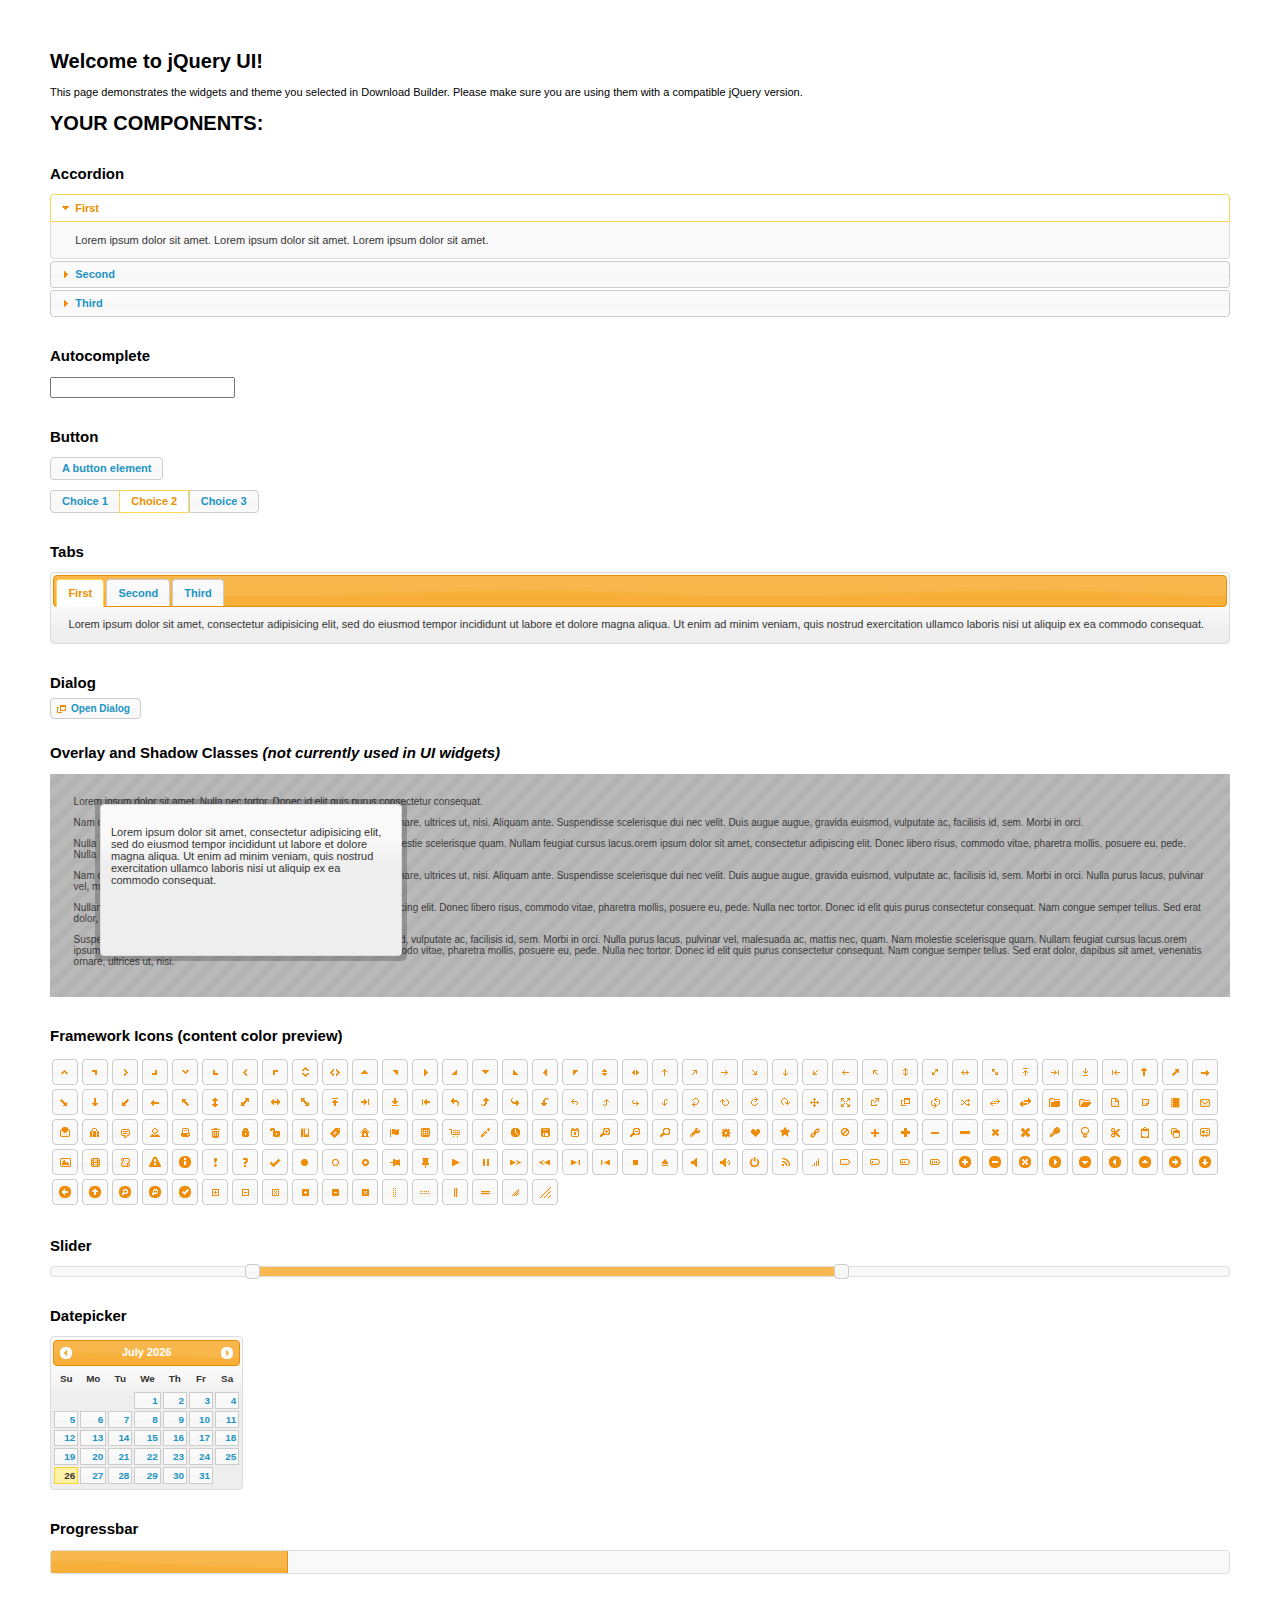
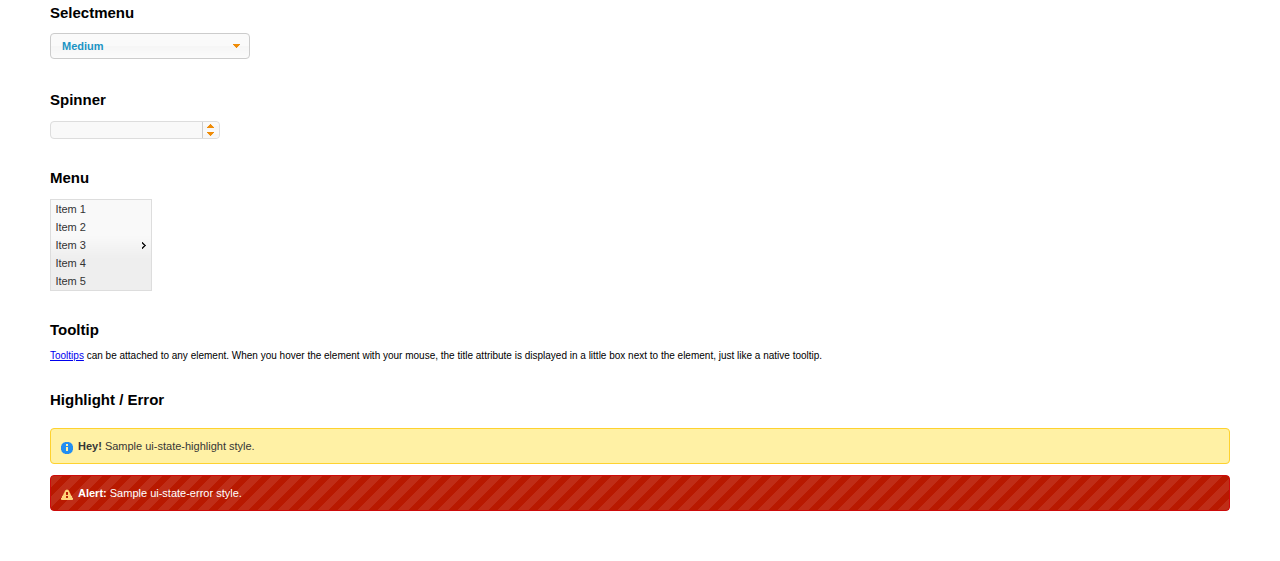
<file: static_root/grappelli/jquery/ui/index.html>
<!doctype html>
<html lang="us">
<head>
	<meta charset="utf-8">
	<title>jQuery UI Example Page</title>
	<link href="jquery-ui.css" rel="stylesheet">
	<style>
	body{
		font: 62.5% "Trebuchet MS", sans-serif;
		margin: 50px;
	}
	.demoHeaders {
		margin-top: 2em;
	}
	#dialog-link {
		padding: .4em 1em .4em 20px;
		text-decoration: none;
		position: relative;
	}
	#dialog-link span.ui-icon {
		margin: 0 5px 0 0;
		position: absolute;
		left: .2em;
		top: 50%;
		margin-top: -8px;
	}
	#icons {
		margin: 0;
		padding: 0;
	}
	#icons li {
		margin: 2px;
		position: relative;
		padding: 4px 0;
		cursor: pointer;
		float: left;
		list-style: none;
	}
	#icons span.ui-icon {
		float: left;
		margin: 0 4px;
	}
	.fakewindowcontain .ui-widget-overlay {
		position: absolute;
	}
	select {
		width: 200px;
	}
	</style>
</head>
<body>

<h1>Welcome to jQuery UI!</h1>

<div class="ui-widget">
	<p>This page demonstrates the widgets and theme you selected in Download Builder. Please make sure you are using them with a compatible jQuery version.</p>
</div>

<h1>YOUR COMPONENTS:</h1>


<!-- Accordion -->
<h2 class="demoHeaders">Accordion</h2>
<div id="accordion">
	<h3>First</h3>
	<div>Lorem ipsum dolor sit amet. Lorem ipsum dolor sit amet. Lorem ipsum dolor sit amet.</div>
	<h3>Second</h3>
	<div>Phasellus mattis tincidunt nibh.</div>
	<h3>Third</h3>
	<div>Nam dui erat, auctor a, dignissim quis.</div>
</div>



<!-- Autocomplete -->
<h2 class="demoHeaders">Autocomplete</h2>
<div>
	<input id="autocomplete" title="type &quot;a&quot;">
</div>



<!-- Button -->
<h2 class="demoHeaders">Button</h2>
<button id="button">A button element</button>
<form style="margin-top: 1em;">
	<div id="radioset">
		<input type="radio" id="radio1" name="radio"><label for="radio1">Choice 1</label>
		<input type="radio" id="radio2" name="radio" checked="checked"><label for="radio2">Choice 2</label>
		<input type="radio" id="radio3" name="radio"><label for="radio3">Choice 3</label>
	</div>
</form>



<!-- Tabs -->
<h2 class="demoHeaders">Tabs</h2>
<div id="tabs">
	<ul>
		<li><a href="#tabs-1">First</a></li>
		<li><a href="#tabs-2">Second</a></li>
		<li><a href="#tabs-3">Third</a></li>
	</ul>
	<div id="tabs-1">Lorem ipsum dolor sit amet, consectetur adipisicing elit, sed do eiusmod tempor incididunt ut labore et dolore magna aliqua. Ut enim ad minim veniam, quis nostrud exercitation ullamco laboris nisi ut aliquip ex ea commodo consequat.</div>
	<div id="tabs-2">Phasellus mattis tincidunt nibh. Cras orci urna, blandit id, pretium vel, aliquet ornare, felis. Maecenas scelerisque sem non nisl. Fusce sed lorem in enim dictum bibendum.</div>
	<div id="tabs-3">Nam dui erat, auctor a, dignissim quis, sollicitudin eu, felis. Pellentesque nisi urna, interdum eget, sagittis et, consequat vestibulum, lacus. Mauris porttitor ullamcorper augue.</div>
</div>



<!-- Dialog NOTE: Dialog is not generated by UI in this demo so it can be visually styled in themeroller-->
<h2 class="demoHeaders">Dialog</h2>
<p><a href="#" id="dialog-link" class="ui-state-default ui-corner-all"><span class="ui-icon ui-icon-newwin"></span>Open Dialog</a></p>

<h2 class="demoHeaders">Overlay and Shadow Classes <em>(not currently used in UI widgets)</em></h2>
<div style="position: relative; width: 96%; height: 200px; padding:1% 2%; overflow:hidden;" class="fakewindowcontain">
	<p>Lorem ipsum dolor sit amet,  Nulla nec tortor. Donec id elit quis purus consectetur consequat. </p><p>Nam congue semper tellus. Sed erat dolor, dapibus sit amet, venenatis ornare, ultrices ut, nisi. Aliquam ante. Suspendisse scelerisque dui nec velit. Duis augue augue, gravida euismod, vulputate ac, facilisis id, sem. Morbi in orci. </p><p>Nulla purus lacus, pulvinar vel, malesuada ac, mattis nec, quam. Nam molestie scelerisque quam. Nullam feugiat cursus lacus.orem ipsum dolor sit amet, consectetur adipiscing elit. Donec libero risus, commodo vitae, pharetra mollis, posuere eu, pede. Nulla nec tortor. Donec id elit quis purus consectetur consequat. </p><p>Nam congue semper tellus. Sed erat dolor, dapibus sit amet, venenatis ornare, ultrices ut, nisi. Aliquam ante. Suspendisse scelerisque dui nec velit. Duis augue augue, gravida euismod, vulputate ac, facilisis id, sem. Morbi in orci. Nulla purus lacus, pulvinar vel, malesuada ac, mattis nec, quam. Nam molestie scelerisque quam. </p><p>Nullam feugiat cursus lacus.orem ipsum dolor sit amet, consectetur adipiscing elit. Donec libero risus, commodo vitae, pharetra mollis, posuere eu, pede. Nulla nec tortor. Donec id elit quis purus consectetur consequat. Nam congue semper tellus. Sed erat dolor, dapibus sit amet, venenatis ornare, ultrices ut, nisi. Aliquam ante. </p><p>Suspendisse scelerisque dui nec velit. Duis augue augue, gravida euismod, vulputate ac, facilisis id, sem. Morbi in orci. Nulla purus lacus, pulvinar vel, malesuada ac, mattis nec, quam. Nam molestie scelerisque quam. Nullam feugiat cursus lacus.orem ipsum dolor sit amet, consectetur adipiscing elit. Donec libero risus, commodo vitae, pharetra mollis, posuere eu, pede. Nulla nec tortor. Donec id elit quis purus consectetur consequat. Nam congue semper tellus. Sed erat dolor, dapibus sit amet, venenatis ornare, ultrices ut, nisi. </p>

	<!-- ui-dialog -->
	<div class="ui-overlay"><div class="ui-widget-overlay"></div><div class="ui-widget-shadow ui-corner-all" style="width: 302px; height: 152px; position: absolute; left: 50px; top: 30px;"></div></div>
	<div style="position: absolute; width: 280px; height: 130px;left: 50px; top: 30px; padding: 10px;" class="ui-widget ui-widget-content ui-corner-all">
		<div class="ui-dialog-content ui-widget-content" style="background: none; border: 0;">
			<p>Lorem ipsum dolor sit amet, consectetur adipisicing elit, sed do eiusmod tempor incididunt ut labore et dolore magna aliqua. Ut enim ad minim veniam, quis nostrud exercitation ullamco laboris nisi ut aliquip ex ea commodo consequat.</p>
		</div>
	</div>

</div>

<!-- ui-dialog -->
<div id="dialog" title="Dialog Title">
	<p>Lorem ipsum dolor sit amet, consectetur adipisicing elit, sed do eiusmod tempor incididunt ut labore et dolore magna aliqua. Ut enim ad minim veniam, quis nostrud exercitation ullamco laboris nisi ut aliquip ex ea commodo consequat.</p>
</div>



<h2 class="demoHeaders">Framework Icons (content color preview)</h2>
<ul id="icons" class="ui-widget ui-helper-clearfix">
	<li class="ui-state-default ui-corner-all" title=".ui-icon-carat-1-n"><span class="ui-icon ui-icon-carat-1-n"></span></li>
	<li class="ui-state-default ui-corner-all" title=".ui-icon-carat-1-ne"><span class="ui-icon ui-icon-carat-1-ne"></span></li>
	<li class="ui-state-default ui-corner-all" title=".ui-icon-carat-1-e"><span class="ui-icon ui-icon-carat-1-e"></span></li>
	<li class="ui-state-default ui-corner-all" title=".ui-icon-carat-1-se"><span class="ui-icon ui-icon-carat-1-se"></span></li>
	<li class="ui-state-default ui-corner-all" title=".ui-icon-carat-1-s"><span class="ui-icon ui-icon-carat-1-s"></span></li>
	<li class="ui-state-default ui-corner-all" title=".ui-icon-carat-1-sw"><span class="ui-icon ui-icon-carat-1-sw"></span></li>
	<li class="ui-state-default ui-corner-all" title=".ui-icon-carat-1-w"><span class="ui-icon ui-icon-carat-1-w"></span></li>
	<li class="ui-state-default ui-corner-all" title=".ui-icon-carat-1-nw"><span class="ui-icon ui-icon-carat-1-nw"></span></li>
	<li class="ui-state-default ui-corner-all" title=".ui-icon-carat-2-n-s"><span class="ui-icon ui-icon-carat-2-n-s"></span></li>
	<li class="ui-state-default ui-corner-all" title=".ui-icon-carat-2-e-w"><span class="ui-icon ui-icon-carat-2-e-w"></span></li>
	<li class="ui-state-default ui-corner-all" title=".ui-icon-triangle-1-n"><span class="ui-icon ui-icon-triangle-1-n"></span></li>
	<li class="ui-state-default ui-corner-all" title=".ui-icon-triangle-1-ne"><span class="ui-icon ui-icon-triangle-1-ne"></span></li>
	<li class="ui-state-default ui-corner-all" title=".ui-icon-triangle-1-e"><span class="ui-icon ui-icon-triangle-1-e"></span></li>
	<li class="ui-state-default ui-corner-all" title=".ui-icon-triangle-1-se"><span class="ui-icon ui-icon-triangle-1-se"></span></li>
	<li class="ui-state-default ui-corner-all" title=".ui-icon-triangle-1-s"><span class="ui-icon ui-icon-triangle-1-s"></span></li>
	<li class="ui-state-default ui-corner-all" title=".ui-icon-triangle-1-sw"><span class="ui-icon ui-icon-triangle-1-sw"></span></li>
	<li class="ui-state-default ui-corner-all" title=".ui-icon-triangle-1-w"><span class="ui-icon ui-icon-triangle-1-w"></span></li>
	<li class="ui-state-default ui-corner-all" title=".ui-icon-triangle-1-nw"><span class="ui-icon ui-icon-triangle-1-nw"></span></li>
	<li class="ui-state-default ui-corner-all" title=".ui-icon-triangle-2-n-s"><span class="ui-icon ui-icon-triangle-2-n-s"></span></li>
	<li class="ui-state-default ui-corner-all" title=".ui-icon-triangle-2-e-w"><span class="ui-icon ui-icon-triangle-2-e-w"></span></li>
	<li class="ui-state-default ui-corner-all" title=".ui-icon-arrow-1-n"><span class="ui-icon ui-icon-arrow-1-n"></span></li>
	<li class="ui-state-default ui-corner-all" title=".ui-icon-arrow-1-ne"><span class="ui-icon ui-icon-arrow-1-ne"></span></li>
	<li class="ui-state-default ui-corner-all" title=".ui-icon-arrow-1-e"><span class="ui-icon ui-icon-arrow-1-e"></span></li>
	<li class="ui-state-default ui-corner-all" title=".ui-icon-arrow-1-se"><span class="ui-icon ui-icon-arrow-1-se"></span></li>
	<li class="ui-state-default ui-corner-all" title=".ui-icon-arrow-1-s"><span class="ui-icon ui-icon-arrow-1-s"></span></li>
	<li class="ui-state-default ui-corner-all" title=".ui-icon-arrow-1-sw"><span class="ui-icon ui-icon-arrow-1-sw"></span></li>
	<li class="ui-state-default ui-corner-all" title=".ui-icon-arrow-1-w"><span class="ui-icon ui-icon-arrow-1-w"></span></li>
	<li class="ui-state-default ui-corner-all" title=".ui-icon-arrow-1-nw"><span class="ui-icon ui-icon-arrow-1-nw"></span></li>
	<li class="ui-state-default ui-corner-all" title=".ui-icon-arrow-2-n-s"><span class="ui-icon ui-icon-arrow-2-n-s"></span></li>
	<li class="ui-state-default ui-corner-all" title=".ui-icon-arrow-2-ne-sw"><span class="ui-icon ui-icon-arrow-2-ne-sw"></span></li>
	<li class="ui-state-default ui-corner-all" title=".ui-icon-arrow-2-e-w"><span class="ui-icon ui-icon-arrow-2-e-w"></span></li>
	<li class="ui-state-default ui-corner-all" title=".ui-icon-arrow-2-se-nw"><span class="ui-icon ui-icon-arrow-2-se-nw"></span></li>
	<li class="ui-state-default ui-corner-all" title=".ui-icon-arrowstop-1-n"><span class="ui-icon ui-icon-arrowstop-1-n"></span></li>
	<li class="ui-state-default ui-corner-all" title=".ui-icon-arrowstop-1-e"><span class="ui-icon ui-icon-arrowstop-1-e"></span></li>
	<li class="ui-state-default ui-corner-all" title=".ui-icon-arrowstop-1-s"><span class="ui-icon ui-icon-arrowstop-1-s"></span></li>
	<li class="ui-state-default ui-corner-all" title=".ui-icon-arrowstop-1-w"><span class="ui-icon ui-icon-arrowstop-1-w"></span></li>
	<li class="ui-state-default ui-corner-all" title=".ui-icon-arrowthick-1-n"><span class="ui-icon ui-icon-arrowthick-1-n"></span></li>
	<li class="ui-state-default ui-corner-all" title=".ui-icon-arrowthick-1-ne"><span class="ui-icon ui-icon-arrowthick-1-ne"></span></li>
	<li class="ui-state-default ui-corner-all" title=".ui-icon-arrowthick-1-e"><span class="ui-icon ui-icon-arrowthick-1-e"></span></li>
	<li class="ui-state-default ui-corner-all" title=".ui-icon-arrowthick-1-se"><span class="ui-icon ui-icon-arrowthick-1-se"></span></li>
	<li class="ui-state-default ui-corner-all" title=".ui-icon-arrowthick-1-s"><span class="ui-icon ui-icon-arrowthick-1-s"></span></li>
	<li class="ui-state-default ui-corner-all" title=".ui-icon-arrowthick-1-sw"><span class="ui-icon ui-icon-arrowthick-1-sw"></span></li>
	<li class="ui-state-default ui-corner-all" title=".ui-icon-arrowthick-1-w"><span class="ui-icon ui-icon-arrowthick-1-w"></span></li>
	<li class="ui-state-default ui-corner-all" title=".ui-icon-arrowthick-1-nw"><span class="ui-icon ui-icon-arrowthick-1-nw"></span></li>
	<li class="ui-state-default ui-corner-all" title=".ui-icon-arrowthick-2-n-s"><span class="ui-icon ui-icon-arrowthick-2-n-s"></span></li>
	<li class="ui-state-default ui-corner-all" title=".ui-icon-arrowthick-2-ne-sw"><span class="ui-icon ui-icon-arrowthick-2-ne-sw"></span></li>
	<li class="ui-state-default ui-corner-all" title=".ui-icon-arrowthick-2-e-w"><span class="ui-icon ui-icon-arrowthick-2-e-w"></span></li>
	<li class="ui-state-default ui-corner-all" title=".ui-icon-arrowthick-2-se-nw"><span class="ui-icon ui-icon-arrowthick-2-se-nw"></span></li>
	<li class="ui-state-default ui-corner-all" title=".ui-icon-arrowthickstop-1-n"><span class="ui-icon ui-icon-arrowthickstop-1-n"></span></li>
	<li class="ui-state-default ui-corner-all" title=".ui-icon-arrowthickstop-1-e"><span class="ui-icon ui-icon-arrowthickstop-1-e"></span></li>
	<li class="ui-state-default ui-corner-all" title=".ui-icon-arrowthickstop-1-s"><span class="ui-icon ui-icon-arrowthickstop-1-s"></span></li>
	<li class="ui-state-default ui-corner-all" title=".ui-icon-arrowthickstop-1-w"><span class="ui-icon ui-icon-arrowthickstop-1-w"></span></li>
	<li class="ui-state-default ui-corner-all" title=".ui-icon-arrowreturnthick-1-w"><span class="ui-icon ui-icon-arrowreturnthick-1-w"></span></li>
	<li class="ui-state-default ui-corner-all" title=".ui-icon-arrowreturnthick-1-n"><span class="ui-icon ui-icon-arrowreturnthick-1-n"></span></li>
	<li class="ui-state-default ui-corner-all" title=".ui-icon-arrowreturnthick-1-e"><span class="ui-icon ui-icon-arrowreturnthick-1-e"></span></li>
	<li class="ui-state-default ui-corner-all" title=".ui-icon-arrowreturnthick-1-s"><span class="ui-icon ui-icon-arrowreturnthick-1-s"></span></li>
	<li class="ui-state-default ui-corner-all" title=".ui-icon-arrowreturn-1-w"><span class="ui-icon ui-icon-arrowreturn-1-w"></span></li>
	<li class="ui-state-default ui-corner-all" title=".ui-icon-arrowreturn-1-n"><span class="ui-icon ui-icon-arrowreturn-1-n"></span></li>
	<li class="ui-state-default ui-corner-all" title=".ui-icon-arrowreturn-1-e"><span class="ui-icon ui-icon-arrowreturn-1-e"></span></li>
	<li class="ui-state-default ui-corner-all" title=".ui-icon-arrowreturn-1-s"><span class="ui-icon ui-icon-arrowreturn-1-s"></span></li>
	<li class="ui-state-default ui-corner-all" title=".ui-icon-arrowrefresh-1-w"><span class="ui-icon ui-icon-arrowrefresh-1-w"></span></li>
	<li class="ui-state-default ui-corner-all" title=".ui-icon-arrowrefresh-1-n"><span class="ui-icon ui-icon-arrowrefresh-1-n"></span></li>
	<li class="ui-state-default ui-corner-all" title=".ui-icon-arrowrefresh-1-e"><span class="ui-icon ui-icon-arrowrefresh-1-e"></span></li>
	<li class="ui-state-default ui-corner-all" title=".ui-icon-arrowrefresh-1-s"><span class="ui-icon ui-icon-arrowrefresh-1-s"></span></li>
	<li class="ui-state-default ui-corner-all" title=".ui-icon-arrow-4"><span class="ui-icon ui-icon-arrow-4"></span></li>
	<li class="ui-state-default ui-corner-all" title=".ui-icon-arrow-4-diag"><span class="ui-icon ui-icon-arrow-4-diag"></span></li>
	<li class="ui-state-default ui-corner-all" title=".ui-icon-extlink"><span class="ui-icon ui-icon-extlink"></span></li>
	<li class="ui-state-default ui-corner-all" title=".ui-icon-newwin"><span class="ui-icon ui-icon-newwin"></span></li>
	<li class="ui-state-default ui-corner-all" title=".ui-icon-refresh"><span class="ui-icon ui-icon-refresh"></span></li>
	<li class="ui-state-default ui-corner-all" title=".ui-icon-shuffle"><span class="ui-icon ui-icon-shuffle"></span></li>
	<li class="ui-state-default ui-corner-all" title=".ui-icon-transfer-e-w"><span class="ui-icon ui-icon-transfer-e-w"></span></li>
	<li class="ui-state-default ui-corner-all" title=".ui-icon-transferthick-e-w"><span class="ui-icon ui-icon-transferthick-e-w"></span></li>
	<li class="ui-state-default ui-corner-all" title=".ui-icon-folder-collapsed"><span class="ui-icon ui-icon-folder-collapsed"></span></li>
	<li class="ui-state-default ui-corner-all" title=".ui-icon-folder-open"><span class="ui-icon ui-icon-folder-open"></span></li>
	<li class="ui-state-default ui-corner-all" title=".ui-icon-document"><span class="ui-icon ui-icon-document"></span></li>
	<li class="ui-state-default ui-corner-all" title=".ui-icon-document-b"><span class="ui-icon ui-icon-document-b"></span></li>
	<li class="ui-state-default ui-corner-all" title=".ui-icon-note"><span class="ui-icon ui-icon-note"></span></li>
	<li class="ui-state-default ui-corner-all" title=".ui-icon-mail-closed"><span class="ui-icon ui-icon-mail-closed"></span></li>
	<li class="ui-state-default ui-corner-all" title=".ui-icon-mail-open"><span class="ui-icon ui-icon-mail-open"></span></li>
	<li class="ui-state-default ui-corner-all" title=".ui-icon-suitcase"><span class="ui-icon ui-icon-suitcase"></span></li>
	<li class="ui-state-default ui-corner-all" title=".ui-icon-comment"><span class="ui-icon ui-icon-comment"></span></li>
	<li class="ui-state-default ui-corner-all" title=".ui-icon-person"><span class="ui-icon ui-icon-person"></span></li>
	<li class="ui-state-default ui-corner-all" title=".ui-icon-print"><span class="ui-icon ui-icon-print"></span></li>
	<li class="ui-state-default ui-corner-all" title=".ui-icon-trash"><span class="ui-icon ui-icon-trash"></span></li>
	<li class="ui-state-default ui-corner-all" title=".ui-icon-locked"><span class="ui-icon ui-icon-locked"></span></li>
	<li class="ui-state-default ui-corner-all" title=".ui-icon-unlocked"><span class="ui-icon ui-icon-unlocked"></span></li>
	<li class="ui-state-default ui-corner-all" title=".ui-icon-bookmark"><span class="ui-icon ui-icon-bookmark"></span></li>
	<li class="ui-state-default ui-corner-all" title=".ui-icon-tag"><span class="ui-icon ui-icon-tag"></span></li>
	<li class="ui-state-default ui-corner-all" title=".ui-icon-home"><span class="ui-icon ui-icon-home"></span></li>
	<li class="ui-state-default ui-corner-all" title=".ui-icon-flag"><span class="ui-icon ui-icon-flag"></span></li>
	<li class="ui-state-default ui-corner-all" title=".ui-icon-calculator"><span class="ui-icon ui-icon-calculator"></span></li>
	<li class="ui-state-default ui-corner-all" title=".ui-icon-cart"><span class="ui-icon ui-icon-cart"></span></li>
	<li class="ui-state-default ui-corner-all" title=".ui-icon-pencil"><span class="ui-icon ui-icon-pencil"></span></li>
	<li class="ui-state-default ui-corner-all" title=".ui-icon-clock"><span class="ui-icon ui-icon-clock"></span></li>
	<li class="ui-state-default ui-corner-all" title=".ui-icon-disk"><span class="ui-icon ui-icon-disk"></span></li>
	<li class="ui-state-default ui-corner-all" title=".ui-icon-calendar"><span class="ui-icon ui-icon-calendar"></span></li>
	<li class="ui-state-default ui-corner-all" title=".ui-icon-zoomin"><span class="ui-icon ui-icon-zoomin"></span></li>
	<li class="ui-state-default ui-corner-all" title=".ui-icon-zoomout"><span class="ui-icon ui-icon-zoomout"></span></li>
	<li class="ui-state-default ui-corner-all" title=".ui-icon-search"><span class="ui-icon ui-icon-search"></span></li>
	<li class="ui-state-default ui-corner-all" title=".ui-icon-wrench"><span class="ui-icon ui-icon-wrench"></span></li>
	<li class="ui-state-default ui-corner-all" title=".ui-icon-gear"><span class="ui-icon ui-icon-gear"></span></li>
	<li class="ui-state-default ui-corner-all" title=".ui-icon-heart"><span class="ui-icon ui-icon-heart"></span></li>
	<li class="ui-state-default ui-corner-all" title=".ui-icon-star"><span class="ui-icon ui-icon-star"></span></li>
	<li class="ui-state-default ui-corner-all" title=".ui-icon-link"><span class="ui-icon ui-icon-link"></span></li>
	<li class="ui-state-default ui-corner-all" title=".ui-icon-cancel"><span class="ui-icon ui-icon-cancel"></span></li>
	<li class="ui-state-default ui-corner-all" title=".ui-icon-plus"><span class="ui-icon ui-icon-plus"></span></li>
	<li class="ui-state-default ui-corner-all" title=".ui-icon-plusthick"><span class="ui-icon ui-icon-plusthick"></span></li>
	<li class="ui-state-default ui-corner-all" title=".ui-icon-minus"><span class="ui-icon ui-icon-minus"></span></li>
	<li class="ui-state-default ui-corner-all" title=".ui-icon-minusthick"><span class="ui-icon ui-icon-minusthick"></span></li>
	<li class="ui-state-default ui-corner-all" title=".ui-icon-close"><span class="ui-icon ui-icon-close"></span></li>
	<li class="ui-state-default ui-corner-all" title=".ui-icon-closethick"><span class="ui-icon ui-icon-closethick"></span></li>
	<li class="ui-state-default ui-corner-all" title=".ui-icon-key"><span class="ui-icon ui-icon-key"></span></li>
	<li class="ui-state-default ui-corner-all" title=".ui-icon-lightbulb"><span class="ui-icon ui-icon-lightbulb"></span></li>
	<li class="ui-state-default ui-corner-all" title=".ui-icon-scissors"><span class="ui-icon ui-icon-scissors"></span></li>
	<li class="ui-state-default ui-corner-all" title=".ui-icon-clipboard"><span class="ui-icon ui-icon-clipboard"></span></li>
	<li class="ui-state-default ui-corner-all" title=".ui-icon-copy"><span class="ui-icon ui-icon-copy"></span></li>
	<li class="ui-state-default ui-corner-all" title=".ui-icon-contact"><span class="ui-icon ui-icon-contact"></span></li>
	<li class="ui-state-default ui-corner-all" title=".ui-icon-image"><span class="ui-icon ui-icon-image"></span></li>
	<li class="ui-state-default ui-corner-all" title=".ui-icon-video"><span class="ui-icon ui-icon-video"></span></li>
	<li class="ui-state-default ui-corner-all" title=".ui-icon-script"><span class="ui-icon ui-icon-script"></span></li>
	<li class="ui-state-default ui-corner-all" title=".ui-icon-alert"><span class="ui-icon ui-icon-alert"></span></li>
	<li class="ui-state-default ui-corner-all" title=".ui-icon-info"><span class="ui-icon ui-icon-info"></span></li>
	<li class="ui-state-default ui-corner-all" title=".ui-icon-notice"><span class="ui-icon ui-icon-notice"></span></li>
	<li class="ui-state-default ui-corner-all" title=".ui-icon-help"><span class="ui-icon ui-icon-help"></span></li>
	<li class="ui-state-default ui-corner-all" title=".ui-icon-check"><span class="ui-icon ui-icon-check"></span></li>
	<li class="ui-state-default ui-corner-all" title=".ui-icon-bullet"><span class="ui-icon ui-icon-bullet"></span></li>
	<li class="ui-state-default ui-corner-all" title=".ui-icon-radio-off"><span class="ui-icon ui-icon-radio-off"></span></li>
	<li class="ui-state-default ui-corner-all" title=".ui-icon-radio-on"><span class="ui-icon ui-icon-radio-on"></span></li>
	<li class="ui-state-default ui-corner-all" title=".ui-icon-pin-w"><span class="ui-icon ui-icon-pin-w"></span></li>
	<li class="ui-state-default ui-corner-all" title=".ui-icon-pin-s"><span class="ui-icon ui-icon-pin-s"></span></li>
	<li class="ui-state-default ui-corner-all" title=".ui-icon-play"><span class="ui-icon ui-icon-play"></span></li>
	<li class="ui-state-default ui-corner-all" title=".ui-icon-pause"><span class="ui-icon ui-icon-pause"></span></li>
	<li class="ui-state-default ui-corner-all" title=".ui-icon-seek-next"><span class="ui-icon ui-icon-seek-next"></span></li>
	<li class="ui-state-default ui-corner-all" title=".ui-icon-seek-prev"><span class="ui-icon ui-icon-seek-prev"></span></li>
	<li class="ui-state-default ui-corner-all" title=".ui-icon-seek-end"><span class="ui-icon ui-icon-seek-end"></span></li>
	<li class="ui-state-default ui-corner-all" title=".ui-icon-seek-first"><span class="ui-icon ui-icon-seek-first"></span></li>
	<li class="ui-state-default ui-corner-all" title=".ui-icon-stop"><span class="ui-icon ui-icon-stop"></span></li>
	<li class="ui-state-default ui-corner-all" title=".ui-icon-eject"><span class="ui-icon ui-icon-eject"></span></li>
	<li class="ui-state-default ui-corner-all" title=".ui-icon-volume-off"><span class="ui-icon ui-icon-volume-off"></span></li>
	<li class="ui-state-default ui-corner-all" title=".ui-icon-volume-on"><span class="ui-icon ui-icon-volume-on"></span></li>
	<li class="ui-state-default ui-corner-all" title=".ui-icon-power"><span class="ui-icon ui-icon-power"></span></li>
	<li class="ui-state-default ui-corner-all" title=".ui-icon-signal-diag"><span class="ui-icon ui-icon-signal-diag"></span></li>
	<li class="ui-state-default ui-corner-all" title=".ui-icon-signal"><span class="ui-icon ui-icon-signal"></span></li>
	<li class="ui-state-default ui-corner-all" title=".ui-icon-battery-0"><span class="ui-icon ui-icon-battery-0"></span></li>
	<li class="ui-state-default ui-corner-all" title=".ui-icon-battery-1"><span class="ui-icon ui-icon-battery-1"></span></li>
	<li class="ui-state-default ui-corner-all" title=".ui-icon-battery-2"><span class="ui-icon ui-icon-battery-2"></span></li>
	<li class="ui-state-default ui-corner-all" title=".ui-icon-battery-3"><span class="ui-icon ui-icon-battery-3"></span></li>
	<li class="ui-state-default ui-corner-all" title=".ui-icon-circle-plus"><span class="ui-icon ui-icon-circle-plus"></span></li>
	<li class="ui-state-default ui-corner-all" title=".ui-icon-circle-minus"><span class="ui-icon ui-icon-circle-minus"></span></li>
	<li class="ui-state-default ui-corner-all" title=".ui-icon-circle-close"><span class="ui-icon ui-icon-circle-close"></span></li>
	<li class="ui-state-default ui-corner-all" title=".ui-icon-circle-triangle-e"><span class="ui-icon ui-icon-circle-triangle-e"></span></li>
	<li class="ui-state-default ui-corner-all" title=".ui-icon-circle-triangle-s"><span class="ui-icon ui-icon-circle-triangle-s"></span></li>
	<li class="ui-state-default ui-corner-all" title=".ui-icon-circle-triangle-w"><span class="ui-icon ui-icon-circle-triangle-w"></span></li>
	<li class="ui-state-default ui-corner-all" title=".ui-icon-circle-triangle-n"><span class="ui-icon ui-icon-circle-triangle-n"></span></li>
	<li class="ui-state-default ui-corner-all" title=".ui-icon-circle-arrow-e"><span class="ui-icon ui-icon-circle-arrow-e"></span></li>
	<li class="ui-state-default ui-corner-all" title=".ui-icon-circle-arrow-s"><span class="ui-icon ui-icon-circle-arrow-s"></span></li>
	<li class="ui-state-default ui-corner-all" title=".ui-icon-circle-arrow-w"><span class="ui-icon ui-icon-circle-arrow-w"></span></li>
	<li class="ui-state-default ui-corner-all" title=".ui-icon-circle-arrow-n"><span class="ui-icon ui-icon-circle-arrow-n"></span></li>
	<li class="ui-state-default ui-corner-all" title=".ui-icon-circle-zoomin"><span class="ui-icon ui-icon-circle-zoomin"></span></li>
	<li class="ui-state-default ui-corner-all" title=".ui-icon-circle-zoomout"><span class="ui-icon ui-icon-circle-zoomout"></span></li>
	<li class="ui-state-default ui-corner-all" title=".ui-icon-circle-check"><span class="ui-icon ui-icon-circle-check"></span></li>
	<li class="ui-state-default ui-corner-all" title=".ui-icon-circlesmall-plus"><span class="ui-icon ui-icon-circlesmall-plus"></span></li>
	<li class="ui-state-default ui-corner-all" title=".ui-icon-circlesmall-minus"><span class="ui-icon ui-icon-circlesmall-minus"></span></li>
	<li class="ui-state-default ui-corner-all" title=".ui-icon-circlesmall-close"><span class="ui-icon ui-icon-circlesmall-close"></span></li>
	<li class="ui-state-default ui-corner-all" title=".ui-icon-squaresmall-plus"><span class="ui-icon ui-icon-squaresmall-plus"></span></li>
	<li class="ui-state-default ui-corner-all" title=".ui-icon-squaresmall-minus"><span class="ui-icon ui-icon-squaresmall-minus"></span></li>
	<li class="ui-state-default ui-corner-all" title=".ui-icon-squaresmall-close"><span class="ui-icon ui-icon-squaresmall-close"></span></li>
	<li class="ui-state-default ui-corner-all" title=".ui-icon-grip-dotted-vertical"><span class="ui-icon ui-icon-grip-dotted-vertical"></span></li>
	<li class="ui-state-default ui-corner-all" title=".ui-icon-grip-dotted-horizontal"><span class="ui-icon ui-icon-grip-dotted-horizontal"></span></li>
	<li class="ui-state-default ui-corner-all" title=".ui-icon-grip-solid-vertical"><span class="ui-icon ui-icon-grip-solid-vertical"></span></li>
	<li class="ui-state-default ui-corner-all" title=".ui-icon-grip-solid-horizontal"><span class="ui-icon ui-icon-grip-solid-horizontal"></span></li>
	<li class="ui-state-default ui-corner-all" title=".ui-icon-gripsmall-diagonal-se"><span class="ui-icon ui-icon-gripsmall-diagonal-se"></span></li>
	<li class="ui-state-default ui-corner-all" title=".ui-icon-grip-diagonal-se"><span class="ui-icon ui-icon-grip-diagonal-se"></span></li>
</ul>


<!-- Slider -->
<h2 class="demoHeaders">Slider</h2>
<div id="slider"></div>



<!-- Datepicker -->
<h2 class="demoHeaders">Datepicker</h2>
<div id="datepicker"></div>



<!-- Progressbar -->
<h2 class="demoHeaders">Progressbar</h2>
<div id="progressbar"></div>



<!-- Progressbar -->
<h2 class="demoHeaders">Selectmenu</h2>
<select id="selectmenu">
	<option>Slower</option>
	<option>Slow</option>
	<option selected="selected">Medium</option>
	<option>Fast</option>
	<option>Faster</option>
</select>



<!-- Spinner -->
<h2 class="demoHeaders">Spinner</h2>
<input id="spinner">



<!-- Menu -->
<h2 class="demoHeaders">Menu</h2>
<ul style="width:100px;" id="menu">
	<li>Item 1</li>
	<li>Item 2</li>
	<li>Item 3
		<ul>
			<li>Item 3-1</li>
			<li>Item 3-2</li>
			<li>Item 3-3</li>
			<li>Item 3-4</li>
			<li>Item 3-5</li>
		</ul>
	</li>
	<li>Item 4</li>
	<li>Item 5</li>
</ul>



<!-- Tooltip -->
<h2 class="demoHeaders">Tooltip</h2>
<p id="tooltip">
	<a href="#" title="That&apos;s what this widget is">Tooltips</a> can be attached to any element. When you hover
the element with your mouse, the title attribute is displayed in a little box next to the element, just like a native tooltip.
</p>


<!-- Highlight / Error -->
<h2 class="demoHeaders">Highlight / Error</h2>
<div class="ui-widget">
	<div class="ui-state-highlight ui-corner-all" style="margin-top: 20px; padding: 0 .7em;">
		<p><span class="ui-icon ui-icon-info" style="float: left; margin-right: .3em;"></span>
		<strong>Hey!</strong> Sample ui-state-highlight style.</p>
	</div>
</div>
<br>
<div class="ui-widget">
	<div class="ui-state-error ui-corner-all" style="padding: 0 .7em;">
		<p><span class="ui-icon ui-icon-alert" style="float: left; margin-right: .3em;"></span>
		<strong>Alert:</strong> Sample ui-state-error style.</p>
	</div>
</div>

<script src="external/jquery/jquery.js"></script>
<script src="jquery-ui.js"></script>
<script>

$( "#accordion" ).accordion();



var availableTags = [
	"ActionScript",
	"AppleScript",
	"Asp",
	"BASIC",
	"C",
	"C++",
	"Clojure",
	"COBOL",
	"ColdFusion",
	"Erlang",
	"Fortran",
	"Groovy",
	"Haskell",
	"Java",
	"JavaScript",
	"Lisp",
	"Perl",
	"PHP",
	"Python",
	"Ruby",
	"Scala",
	"Scheme"
];
$( "#autocomplete" ).autocomplete({
	source: availableTags
});



$( "#button" ).button();
$( "#radioset" ).buttonset();



$( "#tabs" ).tabs();



$( "#dialog" ).dialog({
	autoOpen: false,
	width: 400,
	buttons: [
		{
			text: "Ok",
			click: function() {
				$( this ).dialog( "close" );
			}
		},
		{
			text: "Cancel",
			click: function() {
				$( this ).dialog( "close" );
			}
		}
	]
});

// Link to open the dialog
$( "#dialog-link" ).click(function( event ) {
	$( "#dialog" ).dialog( "open" );
	event.preventDefault();
});



$( "#datepicker" ).datepicker({
	inline: true
});



$( "#slider" ).slider({
	range: true,
	values: [ 17, 67 ]
});



$( "#progressbar" ).progressbar({
	value: 20
});



$( "#spinner" ).spinner();



$( "#menu" ).menu();



$( "#tooltip" ).tooltip();



$( "#selectmenu" ).selectmenu();


// Hover states on the static widgets
$( "#dialog-link, #icons li" ).hover(
	function() {
		$( this ).addClass( "ui-state-hover" );
	},
	function() {
		$( this ).removeClass( "ui-state-hover" );
	}
);
</script>
</body>
</html>
</file>
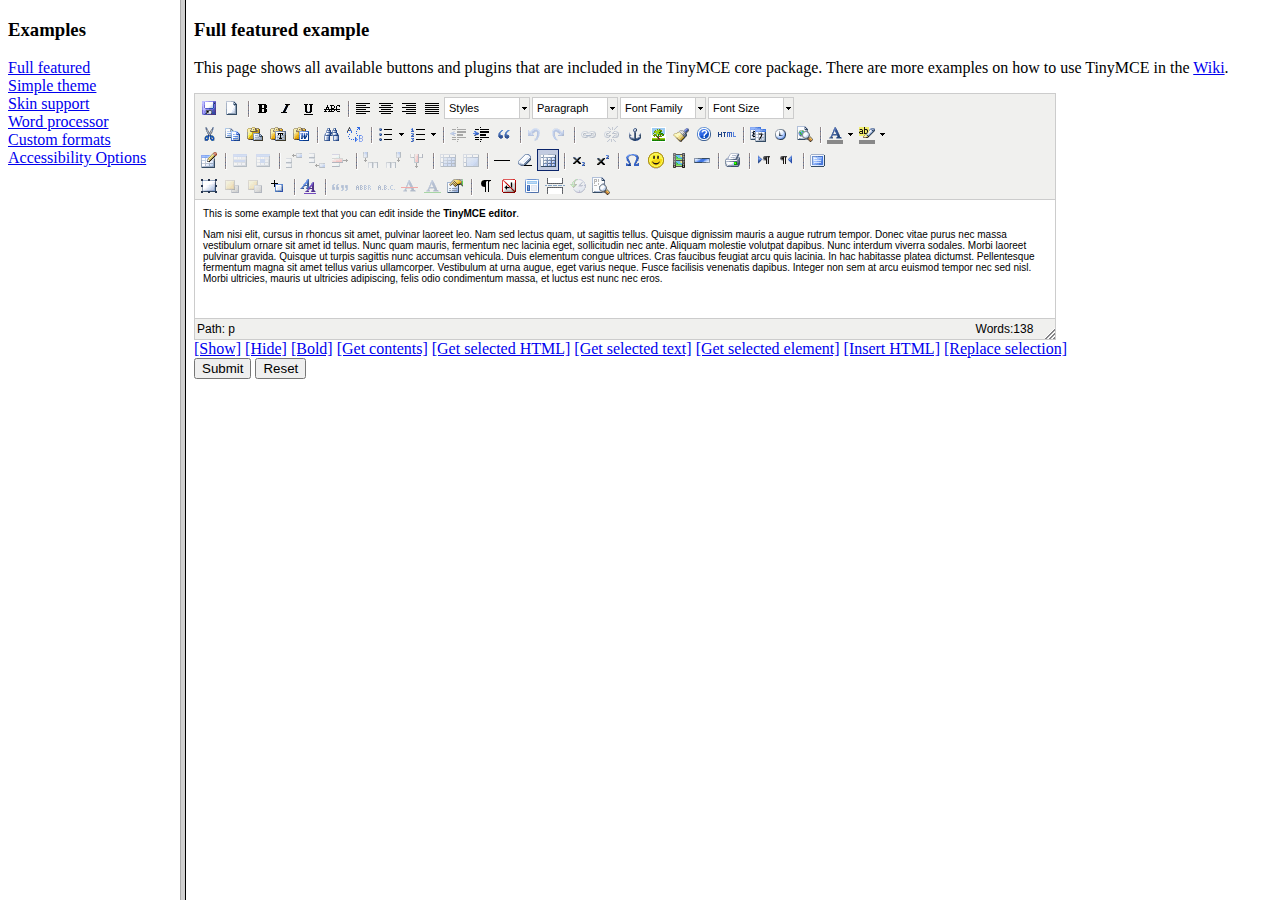
<file: static_root/grappelli/tinymce/examples/index.html>
<!DOCTYPE HTML PUBLIC "-//W3C//DTD HTML 4.01 Frameset//EN" "http://www.w3.org/TR/html4/frameset.dtd">
<html>
<head>
	<title>TinyMCE examples</title>
</head>
<frameset cols="180,80%">
	<frame src="menu.html" name="menu" />
	<frame src="full.html" name="main" />
</frameset>
</html>
</file>
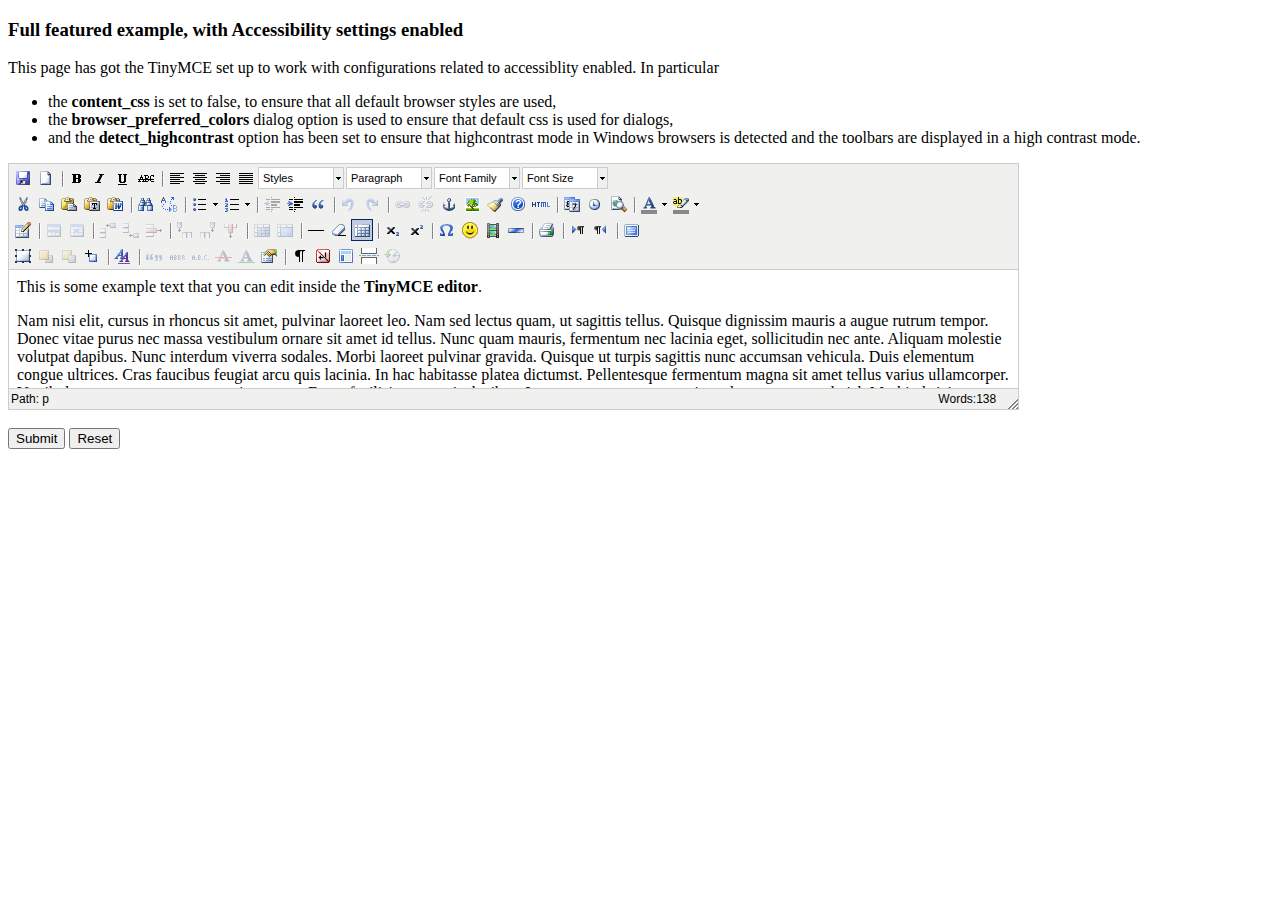
<file: static_root/grappelli/tinymce/examples/accessibility.html>
<!DOCTYPE html PUBLIC "-//W3C//DTD XHTML 1.0 Strict//EN" "http://www.w3.org/TR/xhtml1/DTD/xhtml1-strict.dtd">
<html xmlns="http://www.w3.org/1999/xhtml">
<head>
<title>Full featured example</title>

<!-- TinyMCE -->
<script type="text/javascript" src="../jscripts/tiny_mce/tiny_mce.js"></script>
<script type="text/javascript">
	tinyMCE.init({
		// General options
		mode : "textareas",
		theme : "advanced",
		plugins : "pagebreak,style,layer,table,save,advhr,advimage,advlink,emotions,iespell,insertdatetime,preview,media,searchreplace,print,contextmenu,paste,directionality,fullscreen,noneditable,visualchars,nonbreaking,xhtmlxtras,template,wordcount,advlist,autosave",

		// Theme options
		theme_advanced_buttons1 : "save,newdocument,|,bold,italic,underline,strikethrough,|,justifyleft,justifycenter,justifyright,justifyfull,styleselect,formatselect,fontselect,fontsizeselect",
		theme_advanced_buttons2 : "cut,copy,paste,pastetext,pasteword,|,search,replace,|,bullist,numlist,|,outdent,indent,blockquote,|,undo,redo,|,link,unlink,anchor,image,cleanup,help,code,|,insertdate,inserttime,preview,|,forecolor,backcolor",
		theme_advanced_buttons3 : "tablecontrols,|,hr,removeformat,visualaid,|,sub,sup,|,charmap,emotions,iespell,media,advhr,|,print,|,ltr,rtl,|,fullscreen",
		theme_advanced_buttons4 : "insertlayer,moveforward,movebackward,absolute,|,styleprops,|,cite,abbr,acronym,del,ins,attribs,|,visualchars,nonbreaking,template,pagebreak,restoredraft",
		theme_advanced_toolbar_location : "top",
		theme_advanced_toolbar_align : "left",
		theme_advanced_statusbar_location : "bottom",
		theme_advanced_resizing : true,

		// Example content CSS (should be your site CSS)
		// using false to ensure that the default browser settings are used for best Accessibility
		// ACCESSIBILITY SETTINGS
		content_css : false,
		// Use browser preferred colors for dialogs.
		browser_preferred_colors : true,
		detect_highcontrast : true,

		// Drop lists for link/image/media/template dialogs
		template_external_list_url : "lists/template_list.js",
		external_link_list_url : "lists/link_list.js",
		external_image_list_url : "lists/image_list.js",
		media_external_list_url : "lists/media_list.js",

		// Style formats
		style_formats : [
			{title : 'Bold text', inline : 'b'},
			{title : 'Red text', inline : 'span', styles : {color : '#ff0000'}},
			{title : 'Red header', block : 'h1', styles : {color : '#ff0000'}},
			{title : 'Example 1', inline : 'span', classes : 'example1'},
			{title : 'Example 2', inline : 'span', classes : 'example2'},
			{title : 'Table styles'},
			{title : 'Table row 1', selector : 'tr', classes : 'tablerow1'}
		],

		// Replace values for the template plugin
		template_replace_values : {
			username : "Some User",
			staffid : "991234"
		}
	});
</script>
<!-- /TinyMCE -->

</head>
<body>

<form method="post" action="http://tinymce.moxiecode.com/dump.php?example=true">
	<div>
		<h3>Full featured example, with Accessibility settings enabled</h3>

		<p>
			This page has got the TinyMCE set up to work with configurations related to accessiblity enabled.
			In particular
			<ul>
			<li>the <strong>content_css</strong> is set to false, to ensure that all default browser styles are used, </li>
			<li>the <strong>browser_preferred_colors</strong> dialog option is used to ensure that default css is used for dialogs, </li>
			<li>and the <strong>detect_highcontrast</strong> option has been set to ensure that highcontrast mode in Windows browsers
			is detected and the toolbars are displayed in a high contrast mode.</li>
			</ul>
		</p>

		<!-- Gets replaced with TinyMCE, remember HTML in a textarea should be encoded -->
		<div>
			<textarea id="elm1" name="elm1" rows="15" cols="80" style="width: 80%">
				&lt;p&gt;
					This is some example text that you can edit inside the &lt;strong&gt;TinyMCE editor&lt;/strong&gt;.
				&lt;/p&gt;
				&lt;p&gt;
				Nam nisi elit, cursus in rhoncus sit amet, pulvinar laoreet leo. Nam sed lectus quam, ut sagittis tellus. Quisque dignissim mauris a augue rutrum tempor. Donec vitae purus nec massa vestibulum ornare sit amet id tellus. Nunc quam mauris, fermentum nec lacinia eget, sollicitudin nec ante. Aliquam molestie volutpat dapibus. Nunc interdum viverra sodales. Morbi laoreet pulvinar gravida. Quisque ut turpis sagittis nunc accumsan vehicula. Duis elementum congue ultrices. Cras faucibus feugiat arcu quis lacinia. In hac habitasse platea dictumst. Pellentesque fermentum magna sit amet tellus varius ullamcorper. Vestibulum at urna augue, eget varius neque. Fusce facilisis venenatis dapibus. Integer non sem at arcu euismod tempor nec sed nisl. Morbi ultricies, mauris ut ultricies adipiscing, felis odio condimentum massa, et luctus est nunc nec eros.
				&lt;/p&gt;
			</textarea>
		</div>

		<br />
		<input type="submit" name="save" value="Submit" />
		<input type="reset" name="reset" value="Reset" />
	</div>
</form>

<script type="text/javascript">
if (document.location.protocol == 'file:') {
	alert("The examples might not work properly on the local file system due to security settings in your browser. Please use a real webserver.");
}
</script>
</body>
</html>
</file>
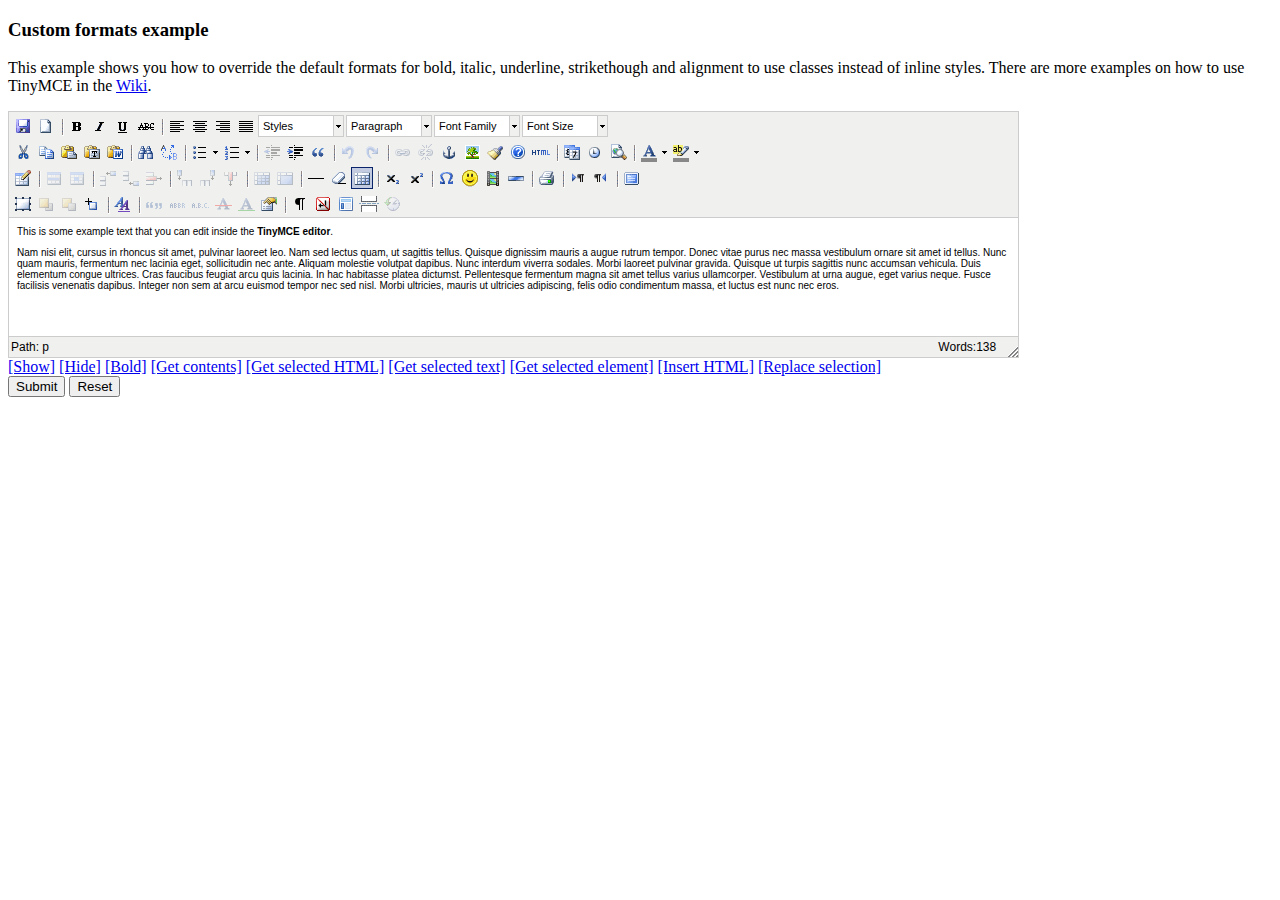
<file: static_root/grappelli/tinymce/examples/custom_formats.html>
<!DOCTYPE html PUBLIC "-//W3C//DTD XHTML 1.0 Strict//EN" "http://www.w3.org/TR/xhtml1/DTD/xhtml1-strict.dtd">
<html xmlns="http://www.w3.org/1999/xhtml">
<head>
<title>Custom formats example</title>

<!-- TinyMCE -->
<script type="text/javascript" src="../jscripts/tiny_mce/tiny_mce.js"></script>
<script type="text/javascript">
	tinyMCE.init({
		// General options
		mode : "textareas",
		theme : "advanced",
		plugins : "autolink,lists,pagebreak,style,layer,table,save,advhr,advimage,advlink,emotions,iespell,inlinepopups,insertdatetime,preview,media,searchreplace,print,contextmenu,paste,directionality,fullscreen,noneditable,visualchars,nonbreaking,xhtmlxtras,template,wordcount,advlist,autosave",

		// Theme options
		theme_advanced_buttons1 : "save,newdocument,|,bold,italic,underline,strikethrough,|,justifyleft,justifycenter,justifyright,justifyfull,styleselect,formatselect,fontselect,fontsizeselect",
		theme_advanced_buttons2 : "cut,copy,paste,pastetext,pasteword,|,search,replace,|,bullist,numlist,|,outdent,indent,blockquote,|,undo,redo,|,link,unlink,anchor,image,cleanup,help,code,|,insertdate,inserttime,preview,|,forecolor,backcolor",
		theme_advanced_buttons3 : "tablecontrols,|,hr,removeformat,visualaid,|,sub,sup,|,charmap,emotions,iespell,media,advhr,|,print,|,ltr,rtl,|,fullscreen",
		theme_advanced_buttons4 : "insertlayer,moveforward,movebackward,absolute,|,styleprops,|,cite,abbr,acronym,del,ins,attribs,|,visualchars,nonbreaking,template,pagebreak,restoredraft",
		theme_advanced_toolbar_location : "top",
		theme_advanced_toolbar_align : "left",
		theme_advanced_statusbar_location : "bottom",
		theme_advanced_resizing : true,

		// Example content CSS (should be your site CSS)
		content_css : "css/content.css",

		// Drop lists for link/image/media/template dialogs
		template_external_list_url : "lists/template_list.js",
		external_link_list_url : "lists/link_list.js",
		external_image_list_url : "lists/image_list.js",
		media_external_list_url : "lists/media_list.js",

		// Style formats
		style_formats : [
			{title : 'Bold text', inline : 'b'},
			{title : 'Red text', inline : 'span', styles : {color : '#ff0000'}},
			{title : 'Red header', block : 'h1', styles : {color : '#ff0000'}},
			{title : 'Example 1', inline : 'span', classes : 'example1'},
			{title : 'Example 2', inline : 'span', classes : 'example2'},
			{title : 'Table styles'},
			{title : 'Table row 1', selector : 'tr', classes : 'tablerow1'}
		],

		formats : {
			alignleft : {selector : 'p,h1,h2,h3,h4,h5,h6,td,th,div,ul,ol,li,table,img', classes : 'left'},
			aligncenter : {selector : 'p,h1,h2,h3,h4,h5,h6,td,th,div,ul,ol,li,table,img', classes : 'center'},
			alignright : {selector : 'p,h1,h2,h3,h4,h5,h6,td,th,div,ul,ol,li,table,img', classes : 'right'},
			alignfull : {selector : 'p,h1,h2,h3,h4,h5,h6,td,th,div,ul,ol,li,table,img', classes : 'full'},
			bold : {inline : 'span', 'classes' : 'bold'},
			italic : {inline : 'span', 'classes' : 'italic'},
			underline : {inline : 'span', 'classes' : 'underline', exact : true},
			strikethrough : {inline : 'del'}
		},

		// Replace values for the template plugin
		template_replace_values : {
			username : "Some User",
			staffid : "991234"
		}
	});
</script>
<!-- /TinyMCE -->

</head>
<body>

<form method="post" action="http://tinymce.moxiecode.com/dump.php?example=true">
	<div>
		<h3>Custom formats example</h3>

		<p>
			This example shows you how to override the default formats for bold, italic, underline, strikethough and alignment to use classes instead of inline styles.
			There are more examples on how to use TinyMCE in the <a href="http://tinymce.moxiecode.com/examples/">Wiki</a>.
		</p>

		<!-- Gets replaced with TinyMCE, remember HTML in a textarea should be encoded -->
		<div>
			<textarea id="elm1" name="elm1" rows="15" cols="80" style="width: 80%">
				&lt;p&gt;
					This is some example text that you can edit inside the &lt;strong&gt;TinyMCE editor&lt;/strong&gt;.
				&lt;/p&gt;
				&lt;p&gt;
				Nam nisi elit, cursus in rhoncus sit amet, pulvinar laoreet leo. Nam sed lectus quam, ut sagittis tellus. Quisque dignissim mauris a augue rutrum tempor. Donec vitae purus nec massa vestibulum ornare sit amet id tellus. Nunc quam mauris, fermentum nec lacinia eget, sollicitudin nec ante. Aliquam molestie volutpat dapibus. Nunc interdum viverra sodales. Morbi laoreet pulvinar gravida. Quisque ut turpis sagittis nunc accumsan vehicula. Duis elementum congue ultrices. Cras faucibus feugiat arcu quis lacinia. In hac habitasse platea dictumst. Pellentesque fermentum magna sit amet tellus varius ullamcorper. Vestibulum at urna augue, eget varius neque. Fusce facilisis venenatis dapibus. Integer non sem at arcu euismod tempor nec sed nisl. Morbi ultricies, mauris ut ultricies adipiscing, felis odio condimentum massa, et luctus est nunc nec eros.
				&lt;/p&gt;
			</textarea>
		</div>

		<!-- Some integration calls -->
		<a href="javascript:;" onmousedown="tinyMCE.get('elm1').show();">[Show]</a>
		<a href="javascript:;" onmousedown="tinyMCE.get('elm1').hide();">[Hide]</a>
		<a href="javascript:;" onmousedown="tinyMCE.get('elm1').execCommand('Bold');">[Bold]</a>
		<a href="javascript:;" onmousedown="alert(tinyMCE.get('elm1').getContent());">[Get contents]</a>
		<a href="javascript:;" onmousedown="alert(tinyMCE.get('elm1').selection.getContent());">[Get selected HTML]</a>
		<a href="javascript:;" onmousedown="alert(tinyMCE.get('elm1').selection.getContent({format : 'text'}));">[Get selected text]</a>
		<a href="javascript:;" onmousedown="alert(tinyMCE.get('elm1').selection.getNode().nodeName);">[Get selected element]</a>
		<a href="javascript:;" onmousedown="tinyMCE.execCommand('mceInsertContent',false,'<b>Hello world!!</b>');">[Insert HTML]</a>
		<a href="javascript:;" onmousedown="tinyMCE.execCommand('mceReplaceContent',false,'<b>{$selection}</b>');">[Replace selection]</a>

		<br />
		<input type="submit" name="save" value="Submit" />
		<input type="reset" name="reset" value="Reset" />
	</div>
</form>
<script type="text/javascript">
if (document.location.protocol == 'file:') {
	alert("The examples might not work properly on the local file system due to security settings in your browser. Please use a real webserver.");
}
</script>
</body>
</html>
</file>
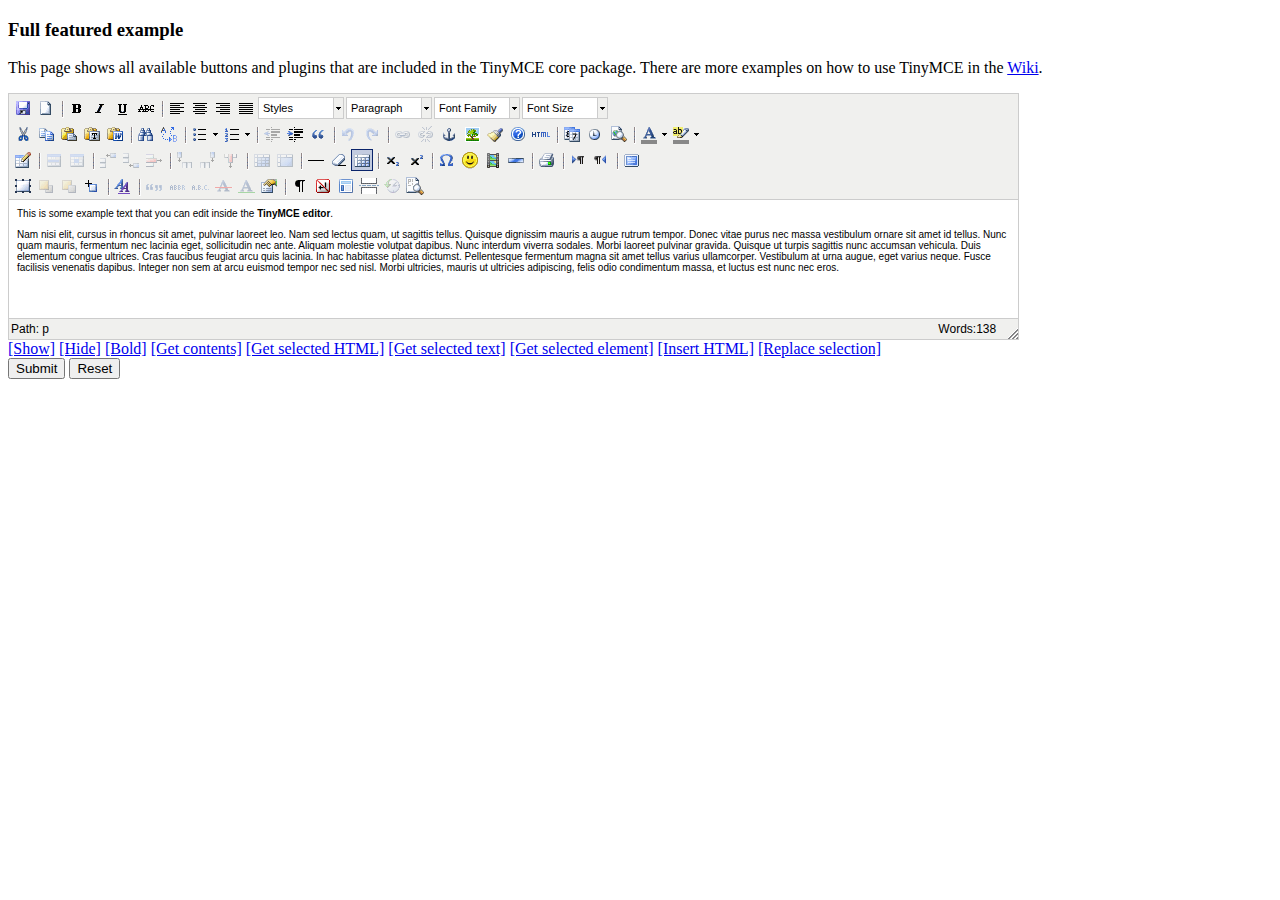
<file: static_root/grappelli/tinymce/examples/full.html>
<!DOCTYPE html PUBLIC "-//W3C//DTD XHTML 1.0 Strict//EN" "http://www.w3.org/TR/xhtml1/DTD/xhtml1-strict.dtd">
<html xmlns="http://www.w3.org/1999/xhtml">
<head>
<title>Full featured example</title>
<meta http-equiv="X-UA-Compatible" content="IE=edge" />
<!-- TinyMCE -->
<script type="text/javascript" src="../jscripts/tiny_mce/tiny_mce.js"></script>
<script type="text/javascript">
	tinyMCE.init({
		// General options
		mode : "textareas",
		theme : "advanced",
		plugins : "autolink,lists,pagebreak,style,layer,table,save,advhr,advimage,advlink,emotions,iespell,inlinepopups,insertdatetime,preview,media,searchreplace,print,contextmenu,paste,directionality,fullscreen,noneditable,visualchars,nonbreaking,xhtmlxtras,template,wordcount,advlist,autosave,visualblocks",

		// Theme options
		theme_advanced_buttons1 : "save,newdocument,|,bold,italic,underline,strikethrough,|,justifyleft,justifycenter,justifyright,justifyfull,styleselect,formatselect,fontselect,fontsizeselect",
		theme_advanced_buttons2 : "cut,copy,paste,pastetext,pasteword,|,search,replace,|,bullist,numlist,|,outdent,indent,blockquote,|,undo,redo,|,link,unlink,anchor,image,cleanup,help,code,|,insertdate,inserttime,preview,|,forecolor,backcolor",
		theme_advanced_buttons3 : "tablecontrols,|,hr,removeformat,visualaid,|,sub,sup,|,charmap,emotions,iespell,media,advhr,|,print,|,ltr,rtl,|,fullscreen",
		theme_advanced_buttons4 : "insertlayer,moveforward,movebackward,absolute,|,styleprops,|,cite,abbr,acronym,del,ins,attribs,|,visualchars,nonbreaking,template,pagebreak,restoredraft,visualblocks",
		theme_advanced_toolbar_location : "top",
		theme_advanced_toolbar_align : "left",
		theme_advanced_statusbar_location : "bottom",
		theme_advanced_resizing : true,

		// Example content CSS (should be your site CSS)
		content_css : "css/content.css",

		// Drop lists for link/image/media/template dialogs
		template_external_list_url : "lists/template_list.js",
		external_link_list_url : "lists/link_list.js",
		external_image_list_url : "lists/image_list.js",
		media_external_list_url : "lists/media_list.js",

		// Style formats
		style_formats : [
			{title : 'Bold text', inline : 'b'},
			{title : 'Red text', inline : 'span', styles : {color : '#ff0000'}},
			{title : 'Red header', block : 'h1', styles : {color : '#ff0000'}},
			{title : 'Example 1', inline : 'span', classes : 'example1'},
			{title : 'Example 2', inline : 'span', classes : 'example2'},
			{title : 'Table styles'},
			{title : 'Table row 1', selector : 'tr', classes : 'tablerow1'}
		],

		// Replace values for the template plugin
		template_replace_values : {
			username : "Some User",
			staffid : "991234"
		}
	});
</script>
<!-- /TinyMCE -->

</head>
<body role="application">

<form method="post" action="http://tinymce.moxiecode.com/dump.php?example=true">
	<div>
		<h3>Full featured example</h3>

		<p>
			This page shows all available buttons and plugins that are included in the TinyMCE core package.
			There are more examples on how to use TinyMCE in the <a href="http://tinymce.moxiecode.com/examples/">Wiki</a>.
		</p>

		<!-- Gets replaced with TinyMCE, remember HTML in a textarea should be encoded -->
		<div>
			<textarea id="elm1" name="elm1" rows="15" cols="80" style="width: 80%">
				&lt;p&gt;
					This is some example text that you can edit inside the &lt;strong&gt;TinyMCE editor&lt;/strong&gt;.
				&lt;/p&gt;
				&lt;p&gt;
				Nam nisi elit, cursus in rhoncus sit amet, pulvinar laoreet leo. Nam sed lectus quam, ut sagittis tellus. Quisque dignissim mauris a augue rutrum tempor. Donec vitae purus nec massa vestibulum ornare sit amet id tellus. Nunc quam mauris, fermentum nec lacinia eget, sollicitudin nec ante. Aliquam molestie volutpat dapibus. Nunc interdum viverra sodales. Morbi laoreet pulvinar gravida. Quisque ut turpis sagittis nunc accumsan vehicula. Duis elementum congue ultrices. Cras faucibus feugiat arcu quis lacinia. In hac habitasse platea dictumst. Pellentesque fermentum magna sit amet tellus varius ullamcorper. Vestibulum at urna augue, eget varius neque. Fusce facilisis venenatis dapibus. Integer non sem at arcu euismod tempor nec sed nisl. Morbi ultricies, mauris ut ultricies adipiscing, felis odio condimentum massa, et luctus est nunc nec eros.
				&lt;/p&gt;
			</textarea>
		</div>

		<!-- Some integration calls -->
		<a href="javascript:;" onclick="tinyMCE.get('elm1').show();return false;">[Show]</a>
		<a href="javascript:;" onclick="tinyMCE.get('elm1').hide();return false;">[Hide]</a>
		<a href="javascript:;" onclick="tinyMCE.get('elm1').execCommand('Bold');return false;">[Bold]</a>
		<a href="javascript:;" onclick="alert(tinyMCE.get('elm1').getContent());return false;">[Get contents]</a>
		<a href="javascript:;" onclick="alert(tinyMCE.get('elm1').selection.getContent());return false;">[Get selected HTML]</a>
		<a href="javascript:;" onclick="alert(tinyMCE.get('elm1').selection.getContent({format : 'text'}));return false;">[Get selected text]</a>
		<a href="javascript:;" onclick="alert(tinyMCE.get('elm1').selection.getNode().nodeName);return false;">[Get selected element]</a>
		<a href="javascript:;" onclick="tinyMCE.execCommand('mceInsertContent',false,'<b>Hello world!!</b>');return false;">[Insert HTML]</a>
		<a href="javascript:;" onclick="tinyMCE.execCommand('mceReplaceContent',false,'<b>{$selection}</b>');return false;">[Replace selection]</a>

		<br />
		<input type="submit" name="save" value="Submit" />
		<input type="reset" name="reset" value="Reset" />
	</div>
</form>

<script type="text/javascript">
if (document.location.protocol == 'file:') {
	alert("The examples might not work properly on the local file system due to security settings in your browser. Please use a real webserver.");
}
</script>
</body>
</html>
</file>
